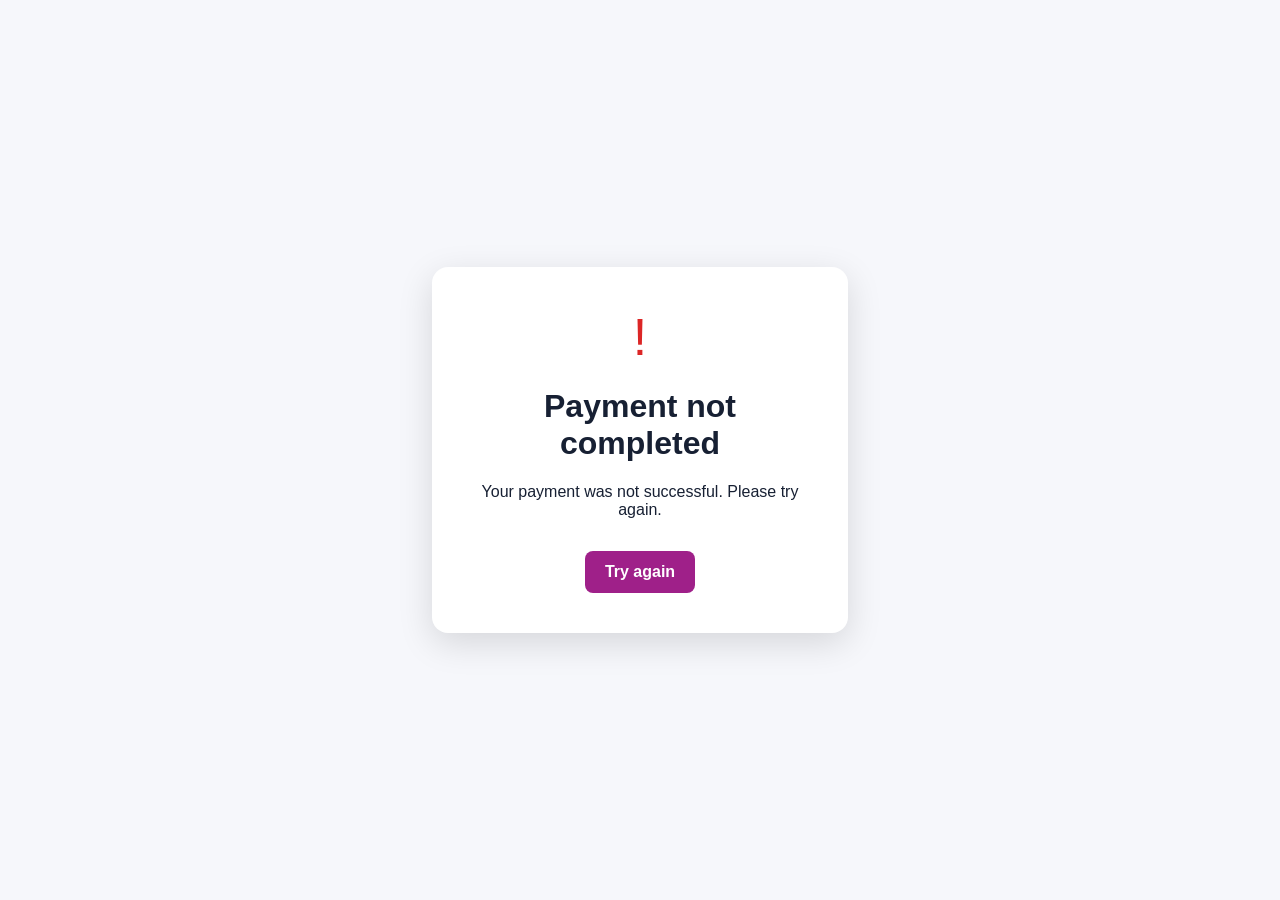
<file: failed.html>
<!doctype html><html lang="en"><head><meta charset="utf-8"><meta name="viewport" content="width=device-width,initial-scale=1"><title>Payment not completed</title><style>body{margin:0;font-family:Arial,sans-serif;background:#f6f7fb;display:grid;place-items:center;min-height:100vh;color:#172033}.card{background:#fff;padding:40px 28px;border-radius:16px;text-align:center;max-width:360px;box-shadow:0 10px 35px #0002}.mark{font-size:52px;color:#dc2626}a{display:inline-block;margin-top:16px;background:#9f2089;color:#fff;padding:12px 20px;border-radius:8px;text-decoration:none;font-weight:bold}</style></head><body><main class="card"><div class="mark">!</div><h1>Payment not completed</h1><p>Your payment was not successful. Please try again.</p><a href="/payment">Try again</a></main></body></html>
</file>
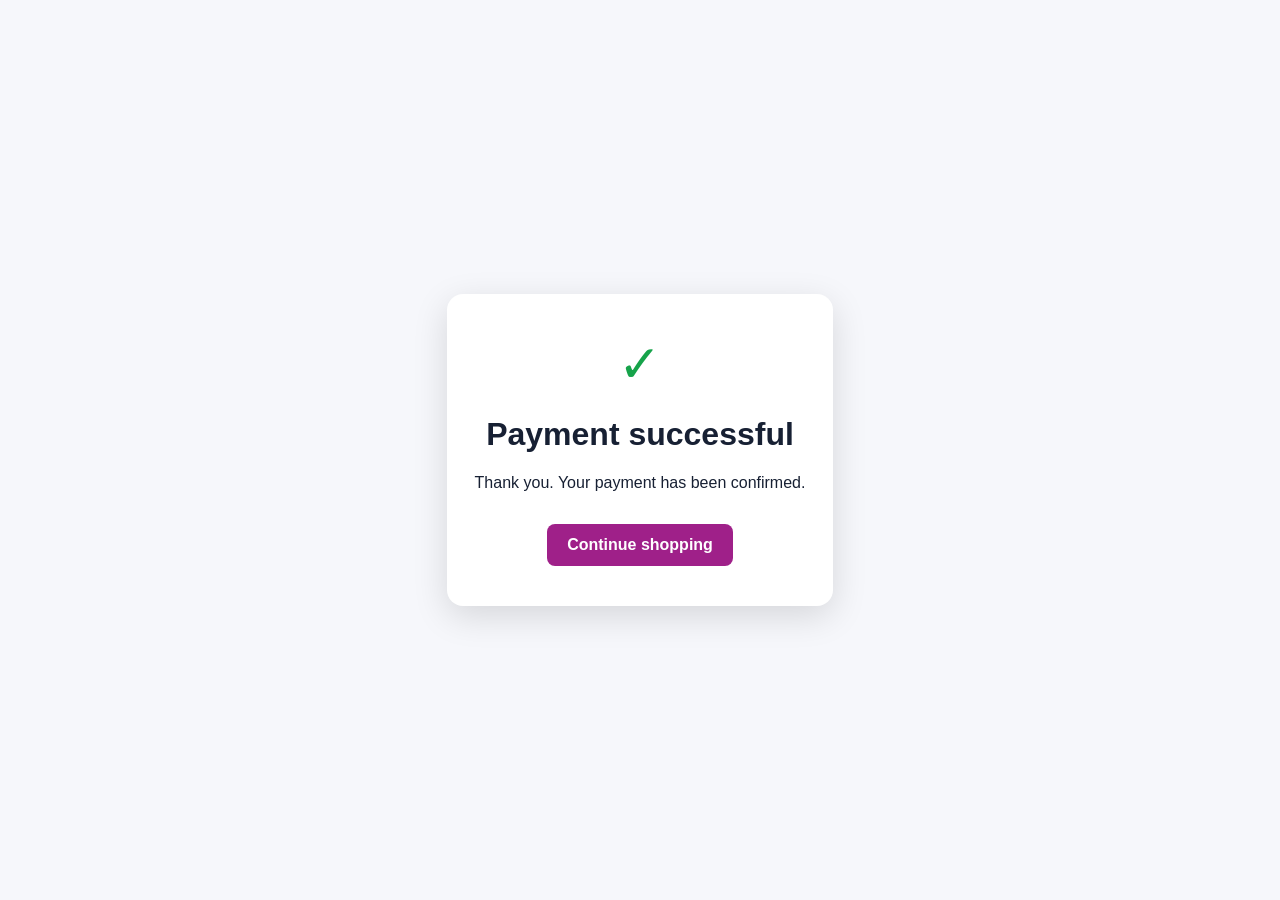
<file: success.html>
<!doctype html>
<html lang="en">
<head>
<meta charset="utf-8">
<meta name="viewport" content="width=device-width,initial-scale=1">

<title>Payment successful</title>

<style>
body{
    margin:0;
    font-family:Arial,sans-serif;
    background:#f6f7fb;
    display:grid;
    place-items:center;
    min-height:100vh;
    color:#172033
}
.card{
    background:#fff;
    padding:40px 28px;
    border-radius:16px;
    text-align:center;
    max-width:360px;
    box-shadow:0 10px 35px #0002
}
.mark{
    font-size:52px;
    color:#16a34a
}
a{
    display:inline-block;
    margin-top:16px;
    background:#9f2089;
    color:#fff;
    padding:12px 20px;
    border-radius:8px;
    text-decoration:none;
    font-weight:bold
}
</style>

<!-- Facebook Pixel -->
<script>
!function(f,b,e,v,n,t,s)
{
if(f.fbq)return;
n=f.fbq=function(){n.callMethod?
n.callMethod.apply(n,arguments):n.queue.push(arguments)};
if(!f._fbq)f._fbq=n;
n.push=n;
n.loaded=!0;
n.version='2.0';
n.queue=[];
t=b.createElement(e);
t.async=!0;
t.src='https://connect.facebook.net/en_US/fbevents.js';
s=b.getElementsByTagName(e)[0];
s.parentNode.insertBefore(t,s);
}(window, document,'script');

fbq('init', '1695130584911579');
fbq('track', 'PageView');
</script>

<noscript>
<img height="1" width="1" style="display:none"
src="https://www.facebook.com/tr?id=1695130584911579&ev=PageView&noscript=1"/>
</noscript>

</head>

<body>

<main class="card">
    <div class="mark">✓</div>
    <h1>Payment successful</h1>
    <p>Thank you. Your payment has been confirmed.</p>
    <a href="/">Continue shopping</a>
</main>

<script>
// Clear Cart
localStorage.removeItem("nexshop_cart");

// Prevent duplicate Purchase event
if (!sessionStorage.getItem("purchase_tracked")) {

    fbq('track', 'Purchase', {
        value: 499,
        currency: 'INR',
        content_type: 'product',
        content_ids: ['ORDER-001'],
        num_items: 1
    });

    sessionStorage.setItem("purchase_tracked", "true");
}
</script>

</body>
</html>
</file>
